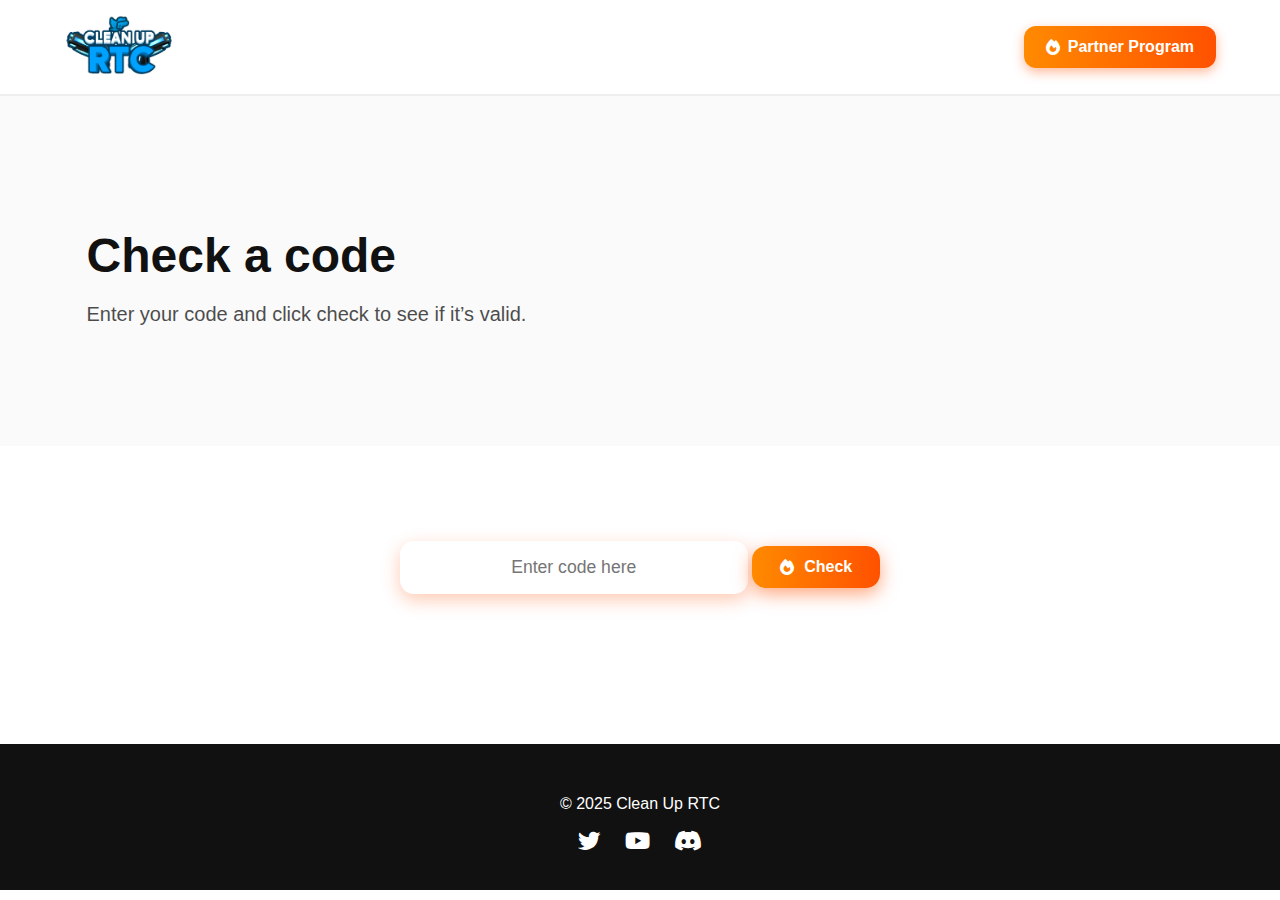
<file: codes/index.html>
<!DOCTYPE html>
<html lang="en">
<head>
<meta charset="UTF-8">
<meta name="viewport" content="width=device-width, initial-scale=1.0">
<title>Clean Up RTC | Codes</title>
<link rel="icon" type="image/png" href="/favicon.png" />

<!-- Font Awesome -->
<link rel="stylesheet" href="https://cdnjs.cloudflare.com/ajax/libs/font-awesome/6.5.0/css/all.min.css">

<style>
body {
  margin: 0;
  font-family: 'Inter', sans-serif;
  background: #fff;
  color: #111;
}

.container {
  width: 90%;
  max-width: 1300px;
  margin: auto;
}

header {
  width: 100%;
  background: #fff;
  border-bottom: 2px solid #eee;
  position: sticky;
  top: 0;
  z-index: 1000;
}

.topbar {
  display: flex;
  align-items: center;
  justify-content: space-between;
  padding: 15px 40px;
}

.logo { height: 60px; }

.partner-btn {
  display: inline-flex;
  align-items: center;
  text-decoration: none;
  gap: 8px;
  padding: 12px 22px;
  border-radius: 12px;
  font-weight: 700;
  color: white;
  background: linear-gradient(90deg,#ff8a00,#ff5100);
  box-shadow: 0 4px 12px rgba(255,81,0,0.4);
  border: none;
  cursor: pointer;
  white-space: nowrap;
  transition: 0.25s ease;
}

.partner-btn i { animation: flame 1s infinite ease-in-out; color: white; }

.partner-btn:hover {
  transform: translateY(-3px);
  box-shadow: 0 6px 18px rgba(255,81,0,0.6);
  color: white;
}

@keyframes flame {
  0% { transform: scale(1); opacity: 1; }
  50% { transform: scale(1.2); opacity: 0.8; }
  100% { transform: scale(1); opacity: 1; }
}

.hero {
  text-align: left;
  padding: 100px 25px;
  background: #fafafa;
}

.hero h1 { font-size: 3rem; margin-bottom: 15px; font-weight: 900; }
.hero p { font-size: 1.25rem; max-width: 700px; opacity: 0.75; }

.code-section {
  text-align: center;
  padding: 80px 20px;
}

.code-input {
  padding: 16px 24px;
  font-size: 1.1rem;
  border-radius: 14px;
  border: none;
  box-shadow: 0 6px 18px rgba(255,81,0,0.3);
  width: 300px;
  max-width: 80%;
  outline: none;
  transition: 0.25s ease;
  text-align: center;
}

.code-input:focus { box-shadow: 0 6px 22px rgba(255,81,0,0.6); }

.check-btn {
  display: inline-flex;
  align-items: center;
  gap: 10px;
  padding: 12px 28px;
  font-size: 1rem;
  font-weight: 700;
  border-radius: 14px;
  background: linear-gradient(90deg,#ff8a00,#ff5100);
  color: white;
  border: none;
  cursor: pointer;
  margin-top: 20px;
  box-shadow: 0 6px 18px rgba(255,81,0,0.5);
  transition: 0.25s ease;
}

.check-btn i { animation: flame 1s infinite ease-in-out; color: white; }

.check-btn:hover {
  transform: translateY(-3px);
  box-shadow: 0 8px 22px rgba(255,81,0,0.6);
  color: white;
}

.result {
  margin-top: 20px;
  font-size: 1.2rem;
  font-weight: 700;
  display: flex;
  align-items: center;
  justify-content: center;
  gap: 10px;
}

footer {
  background: #111;
  color: white;
  padding: 35px 20px;
  text-align: center;
  margin-top: 50px;
}

.footer-icons a {
  color: white;
  margin: 0 10px;
  font-size: 1.4rem;
  transition: 0.3s;
}

.footer-icons a:hover { color: #ff6b00; }
</style>
</head>

<body>

<header>
  <div class="container topbar">
    <a href="/"><img src="/curtc_logo.png" alt="Clean Up RTC Logo" class="logo"></a>
    <a href="/partner" class="partner-btn">
      <i class="fa-solid fa-fire"></i> Partner Program
    </a>
  </div>
</header>

<section class="hero">
  <div class="container">
    <h1>Check a code</h1>
    <p>Enter your code and click check to see if it’s valid.</p>
  </div>
</section>

<section class="code-section">
  <input type="text" class="code-input" id="codeInput" placeholder="Enter code here">
  <button class="check-btn" onclick="checkCode()">
    <i class="fa-solid fa-fire"></i> Check
  </button>
  <div class="result" id="result"></div>
</section>

<footer>
  <p>© 2025 Clean Up RTC</p>
  <div class="footer-icons">
    <a href="https://x.com/cleanuprtc"><i class="fab fa-twitter"></i></a>
    <a href="https://youtube.com/@cleanuprtc"><i class="fab fa-youtube"></i></a>
    <a href="https://curtc.co/discord"><i class="fab fa-discord"></i></a>
  </div>
</footer>

<script>
const jsonURL = "https://raw.githubusercontent.com/2codeDev/curtc/refs/heads/main/codes-list.json";

async function checkCode() {
  const input = document.getElementById("codeInput");
  const resultDiv = document.getElementById("result");
  const code = input.value.trim();

  if(!code) {
    resultDiv.innerHTML = '';
    return;
  }

  try {
    const response = await fetch(jsonURL);
    if(!response.ok) throw new Error("Failed to fetch codes");
    const codes = await response.json();

    const found = codes.find(c => c.code === code);
    if(found && found.valid === true) {
      resultDiv.innerHTML = '<i class="fa-solid fa-check" style="color:green"></i> Valid code';
    } else {
      resultDiv.innerHTML = '<i class="fa-solid fa-xmark" style="color:red"></i> Invalid code';
    }
  } catch(err) {
    console.error(err);
    resultDiv.innerHTML = '<i class="fa-solid fa-xmark" style="color:red"></i> Error checking code';
  }
}
</script>

</body>
</html>
</file>
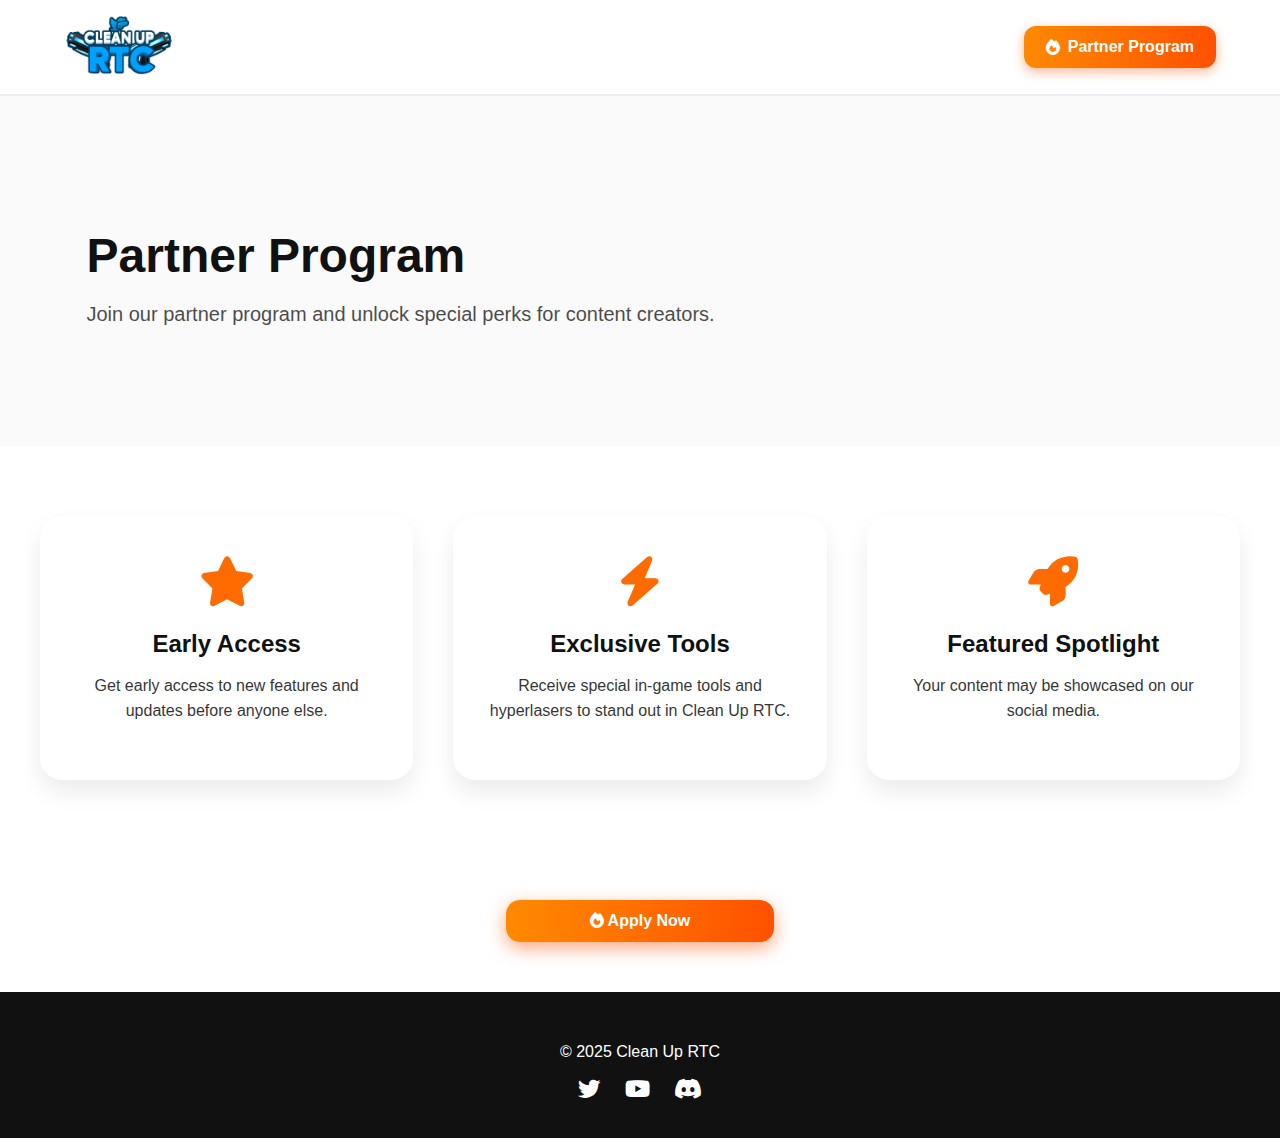
<file: partner-program/index.html>
<!DOCTYPE html>
<html lang="en">
<head>
<meta charset="UTF-8">
<meta name="viewport" content="width=device-width, initial-scale=1.0">
<title>Clean Up RTC | Partner Program</title>
<link rel="icon" type="image/png" href="/favicon.png" />

<!-- Font Awesome -->
<link rel="stylesheet" href="https://cdnjs.cloudflare.com/ajax/libs/font-awesome/6.5.0/css/all.min.css">

<style>
/* ---------------- GLOBAL ---------------- */
body {
  margin: 0;
  font-family: 'Inter', sans-serif;
  background: #fff;
  color: #111;
}

.container {
  width: 90%;
  max-width: 1300px;
  margin: auto;
}

/* ---------------- HEADER ---------------- */
header {
  width: 100%;
  background: #fff;
  border-bottom: 2px solid #eee;
  position: sticky;
  top: 0;
  z-index: 1000;
}

.topbar {
  display: flex;
  align-items: center;
  justify-content: space-between;
  padding: 15px 40px;
}

.logo {
  height: 60px;
}

.partner-btn {
  display: inline-flex;
  align-items: center;
  text-decoration: none;
  gap: 8px;
  padding: 12px 22px;
  border-radius: 12px;
  font-weight: 700;
  color: white;
  background: linear-gradient(90deg,#ff8a00,#ff5100);
  box-shadow: 0 4px 12px rgba(255,81,0,0.4);
  border: none;
  cursor: pointer;
  white-space: nowrap;
  transition: 0.25s ease;
}

.partner-btn i {
  animation: flame 1s infinite ease-in-out;
  color: white;
}

.partner-btn:hover {
  transform: translateY(-3px);
  box-shadow: 0 6px 18px rgba(255,81,0,0.6);
  color: white;
}

@keyframes flame {
  0% { transform: scale(1); opacity: 1; }
  50% { transform: scale(1.2); opacity: 0.8; }
  100% { transform: scale(1); opacity: 1; }
}

/* ---------------- HERO ---------------- */
.hero {
  text-align: left;
  padding: 100px 25px;
  background: #fafafa;
}

.hero h1 {
  font-size: 3rem;
  margin-bottom: 15px;
  font-weight: 900;
}

.hero p {
  font-size: 1.25rem;
  max-width: 700px;
  opacity: 0.75;
}

/* ---------------- PERKS CARDS ---------------- */
.card-section {
  padding: 70px 40px;
  display: grid;
  grid-template-columns: repeat(auto-fit, minmax(280px, 1fr));
  gap: 40px;
  max-width: 1300px;
  margin: auto;
}

.card {
  background: #fff;
  padding: 40px 30px;
  border-radius: 22px;
  text-align: center;
  box-shadow: 0 12px 25px rgba(0, 0, 0, 0.08);
  transition: 0.25s ease;
  opacity: 0;
  transform: translateY(40px);
}

.card i {
  font-size: 50px;
  color: #ff6b00;
  margin-bottom: 20px;
  display: block;
}

.card h3 {
  font-size: 1.5rem;
  margin-bottom: 12px;
  font-weight: 700;
}

.card p {
  font-size: 1rem;
  opacity: 0.85;
  line-height: 1.55;
}

.card:hover {
  transform: translateY(-12px) rotateX(4deg) rotateY(4deg);
  box-shadow: 0 20px 28px rgba(0, 0, 0, 0.15);
}

/* ---------------- APPLY BUTTON ---------------- */
.apply-btn {
  display: inline-flex;
  align-items: center;
  gap: 10px;
  padding: 12px 24px;
  font-size: 1rem;
  font-weight: 700;
  border-radius: 14px;
  background: linear-gradient(90deg,#ff8a00,#ff5100);
  color: white;
  border: none;
  cursor: pointer;
  margin: 50px auto;
  text-decoration: none;
  display: block;
  max-width: 220px;
  box-shadow: 0 6px 18px rgba(255,81,0,0.5);
  transition: 0.25s ease;
}

.apply-btn i {
  animation: flame 1s infinite ease-in-out;
  color: white;
}

.apply-btn:hover {
  transform: translateY(-3px);
  box-shadow: 0 8px 22px rgba(255,81,0,0.6);
  color: white;
}

/* ---------------- FOOTER ---------------- */
footer {
  background: #111;
  color: white;
  padding: 35px 20px;
  text-align: center;
  margin-top: 50px;
}

.footer-icons a {
  color: white;
  margin: 0 10px;
  font-size: 1.4rem;
  transition: 0.3s;
}

.footer-icons a:hover {
  color: #ff6b00;
}

/* ---------------- SCROLL ANIMATION ---------------- */
.show {
  opacity: 1 !important;
  transform: translateY(0) !important;
  transition: all 0.8s ease-out;
}

/* ---------------- MOBILE ---------------- */
@media (max-width: 850px) {
  .topbar {
    flex-wrap: wrap;
    justify-content: space-between;
    padding: 15px 20px;
  }

  .hero h1 {
    font-size: 2.4rem;
  }
}
</style>
</head>

<body>

<header>
  <div class="container topbar">
    <a href="/">
    <img src="/curtc_logo.png" alt="Clean Up RTC Logo" class="logo">
   </a>
    <a href="/partner-program/" class="partner-btn">
    <i class="fa-solid fa-fire"></i>
    Partner Program
  </a>
  </div>
</header>

<section class="hero">
  <div class="container">
    <h1>Partner Program</h1>
    <p>Join our partner program and unlock special perks for content creators.</p>
  </div>
</section>

<section class="card-section">
  <div class="card">
    <i class="fa-solid fa-star"></i>
    <h3>Early Access</h3>
    <p>Get early access to new features and updates before anyone else.</p>
  </div>

  <div class="card">
    <i class="fa-solid fa-bolt"></i>
    <h3>Exclusive Tools</h3>
    <p>Receive special in-game tools and hyperlasers to stand out in Clean Up RTC.</p>
  </div>

  <div class="card">
    <i class="fa-solid fa-rocket"></i>
    <h3>Featured Spotlight</h3>
    <p>Your content may be showcased on our social media.</p>
  </div>
</section>

<!-- APPLY BUTTON -->
<div style="text-align:center;">
  <a href="https://forms.gle/M6wZ8LxQeePQduHn8" target="_blank" class="apply-btn">
    <i class="fa-solid fa-fire"></i>
    Apply Now
  </a>
</div>

<footer>
  <p>© 2025 Clean Up RTC</p>
  <div class="footer-icons">
    <a href="https://x.com/cleanuprtc"><i class="fab fa-twitter"></i></a>
    <a href="https://youtube.com/@cleanuprtc"><i class="fab fa-youtube"></i></a>
    <a href="https://curtc.co/discord"><i class="fab fa-discord"></i></a>
  </div>
</footer>

<script>
// Scroll animation for cards
const cards = document.querySelectorAll(".card");

function animateCards() {
    const trigger = window.innerHeight * 0.85;
    cards.forEach(card => {
        const top = card.getBoundingClientRect().top;
        if(top < trigger){
            card.classList.add("show");
        }
    });
}

window.addEventListener("scroll", animateCards);
window.addEventListener("load", animateCards);
</script>

</body>
</html>
</file>
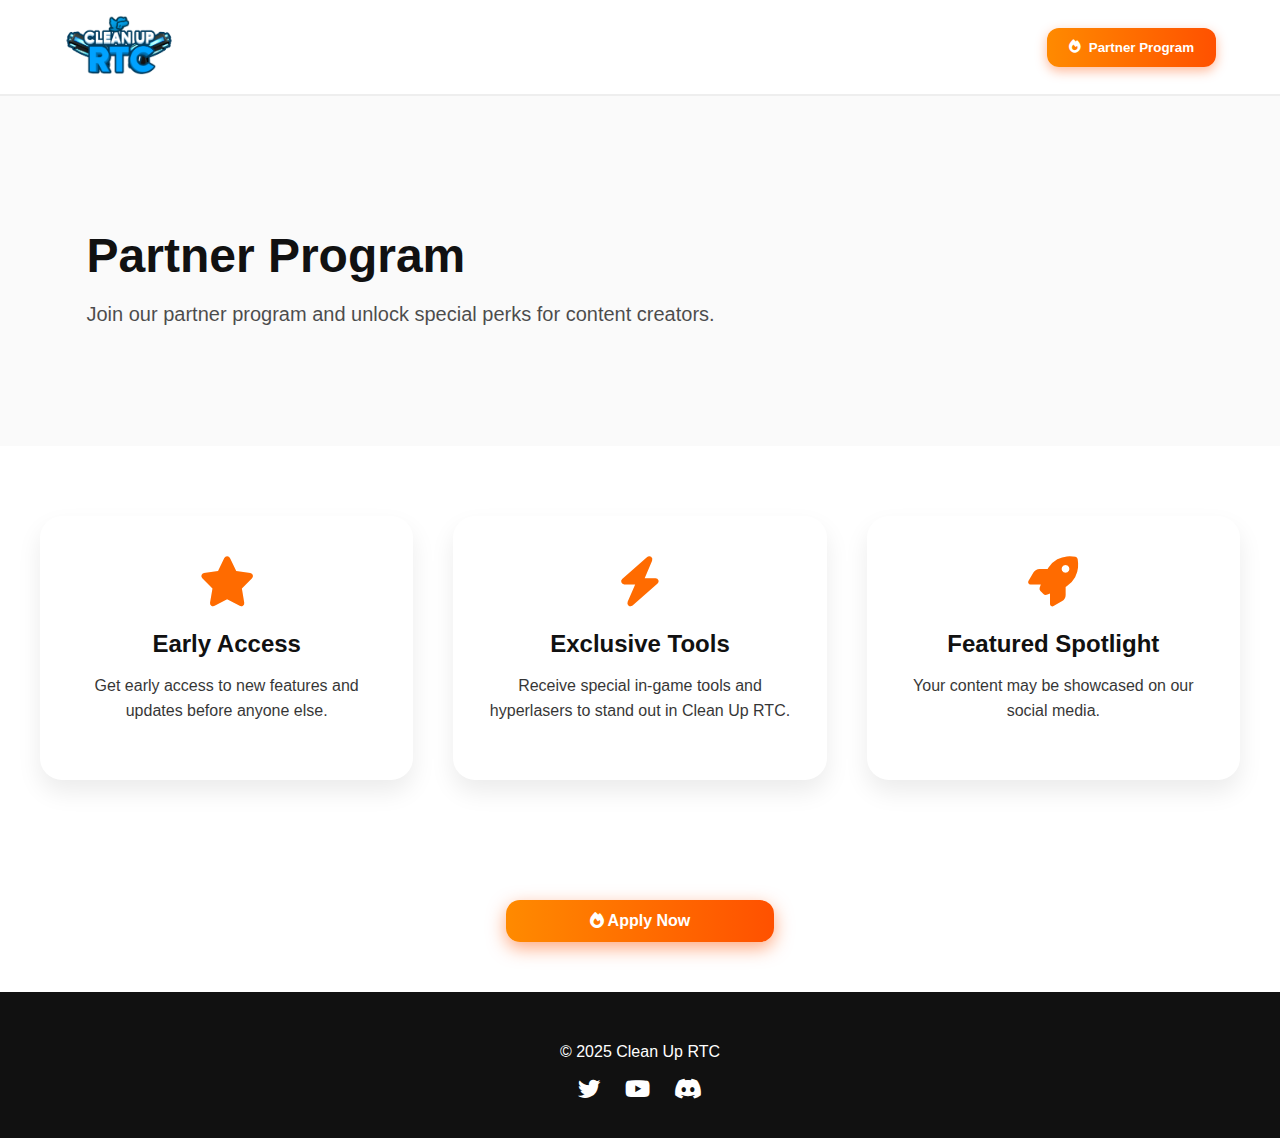
<file: tst/partner/index.html>
<!DOCTYPE html>
<html lang="en">
<head>
<meta charset="UTF-8">
<meta name="viewport" content="width=device-width, initial-scale=1.0">
<title>Clean Up RTC | Partner Program</title>
<link rel="icon" type="image/png" href="/favicon.png" />

<!-- Font Awesome -->
<link rel="stylesheet" href="https://cdnjs.cloudflare.com/ajax/libs/font-awesome/6.5.0/css/all.min.css">

<style>
/* ---------------- GLOBAL ---------------- */
body {
  margin: 0;
  font-family: 'Inter', sans-serif;
  background: #fff;
  color: #111;
}

.container {
  width: 90%;
  max-width: 1300px;
  margin: auto;
}

/* ---------------- HEADER ---------------- */
header {
  width: 100%;
  background: #fff;
  border-bottom: 2px solid #eee;
  position: sticky;
  top: 0;
  z-index: 1000;
}

.topbar {
  display: flex;
  align-items: center;
  justify-content: space-between;
  padding: 15px 40px;
}

.logo {
  height: 60px;
}

.partner-btn {
  display: inline-flex;
  align-items: center;
  gap: 8px;
  padding: 12px 22px;
  border-radius: 12px;
  font-weight: 700;
  color: white;
  background: linear-gradient(90deg,#ff8a00,#ff5100);
  box-shadow: 0 4px 12px rgba(255,81,0,0.4);
  border: none;
  cursor: pointer;
  white-space: nowrap;
  transition: 0.25s ease;
}

.partner-btn i {
  animation: flame 1s infinite ease-in-out;
  color: white;
}

.partner-btn:hover {
  transform: translateY(-3px);
  box-shadow: 0 6px 18px rgba(255,81,0,0.6);
  color: white;
}

@keyframes flame {
  0% { transform: scale(1); opacity: 1; }
  50% { transform: scale(1.2); opacity: 0.8; }
  100% { transform: scale(1); opacity: 1; }
}

/* ---------------- HERO ---------------- */
.hero {
  text-align: left;
  padding: 100px 25px;
  background: #fafafa;
}

.hero h1 {
  font-size: 3rem;
  margin-bottom: 15px;
  font-weight: 900;
}

.hero p {
  font-size: 1.25rem;
  max-width: 700px;
  opacity: 0.75;
}

/* ---------------- PERKS CARDS ---------------- */
.card-section {
  padding: 70px 40px;
  display: grid;
  grid-template-columns: repeat(auto-fit, minmax(280px, 1fr));
  gap: 40px;
  max-width: 1300px;
  margin: auto;
}

.card {
  background: #fff;
  padding: 40px 30px;
  border-radius: 22px;
  text-align: center;
  box-shadow: 0 12px 25px rgba(0, 0, 0, 0.08);
  transition: 0.25s ease;
  opacity: 0;
  transform: translateY(40px);
}

.card i {
  font-size: 50px;
  color: #ff6b00;
  margin-bottom: 20px;
  display: block;
}

.card h3 {
  font-size: 1.5rem;
  margin-bottom: 12px;
  font-weight: 700;
}

.card p {
  font-size: 1rem;
  opacity: 0.85;
  line-height: 1.55;
}

.card:hover {
  transform: translateY(-12px) rotateX(4deg) rotateY(4deg);
  box-shadow: 0 20px 28px rgba(0, 0, 0, 0.15);
}

/* ---------------- APPLY BUTTON ---------------- */
.apply-btn {
  display: inline-flex;
  align-items: center;
  gap: 10px;
  padding: 12px 24px;
  font-size: 1rem;
  font-weight: 700;
  border-radius: 14px;
  background: linear-gradient(90deg,#ff8a00,#ff5100);
  color: white;
  border: none;
  cursor: pointer;
  margin: 50px auto;
  text-decoration: none;
  display: block;
  max-width: 220px;
  box-shadow: 0 6px 18px rgba(255,81,0,0.5);
  transition: 0.25s ease;
}

.apply-btn i {
  animation: flame 1s infinite ease-in-out;
  color: white;
}

.apply-btn:hover {
  transform: translateY(-3px);
  box-shadow: 0 8px 22px rgba(255,81,0,0.6);
  color: white;
}

/* ---------------- FOOTER ---------------- */
footer {
  background: #111;
  color: white;
  padding: 35px 20px;
  text-align: center;
  margin-top: 50px;
}

.footer-icons a {
  color: white;
  margin: 0 10px;
  font-size: 1.4rem;
  transition: 0.3s;
}

.footer-icons a:hover {
  color: #ff6b00;
}

/* ---------------- SCROLL ANIMATION ---------------- */
.show {
  opacity: 1 !important;
  transform: translateY(0) !important;
  transition: all 0.8s ease-out;
}

/* ---------------- MOBILE ---------------- */
@media (max-width: 850px) {
  .topbar {
    flex-wrap: wrap;
    justify-content: space-between;
    padding: 15px 20px;
  }

  .hero h1 {
    font-size: 2.4rem;
  }
}
</style>
</head>

<body>

<header>
  <div class="container topbar">
    <a href="/tst/index.html">
    <img src="/curtc_logo.png" alt="Clean Up RTC Logo" class="logo">
   </a>
    <button class="partner-btn">
      <i class="fa-solid fa-fire"></i>
      Partner Program
    </button>
  </div>
</header>

<section class="hero">
  <div class="container">
    <h1>Partner Program</h1>
    <p>Join our partner program and unlock special perks for content creators.</p>
  </div>
</section>

<section class="card-section">
  <div class="card">
    <i class="fa-solid fa-star"></i>
    <h3>Early Access</h3>
    <p>Get early access to new features and updates before anyone else.</p>
  </div>

  <div class="card">
    <i class="fa-solid fa-bolt"></i>
    <h3>Exclusive Tools</h3>
    <p>Receive special in-game tools and hyperlasers to stand out in Clean Up RTC.</p>
  </div>

  <div class="card">
    <i class="fa-solid fa-rocket"></i>
    <h3>Featured Spotlight</h3>
    <p>Your content may be showcased on our social media.</p>
  </div>
</section>

<!-- APPLY BUTTON -->
<div style="text-align:center;">
  <a href="https://forms.gle/M6wZ8LxQeePQduHn8" target="_blank" class="apply-btn">
    <i class="fa-solid fa-fire"></i>
    Apply Now
  </a>
</div>

<footer>
  <p>© 2025 Clean Up RTC</p>
  <div class="footer-icons">
    <a href="#"><i class="fab fa-twitter"></i></a>
    <a href="#"><i class="fab fa-youtube"></i></a>
    <a href="#"><i class="fab fa-discord"></i></a>
  </div>
</footer>

<script>
// Scroll animation for cards
const cards = document.querySelectorAll(".card");

function animateCards() {
    const trigger = window.innerHeight * 0.85;
    cards.forEach(card => {
        const top = card.getBoundingClientRect().top;
        if(top < trigger){
            card.classList.add("show");
        }
    });
}

window.addEventListener("scroll", animateCards);
window.addEventListener("load", animateCards);
</script>

</body>
</html>
</file>
